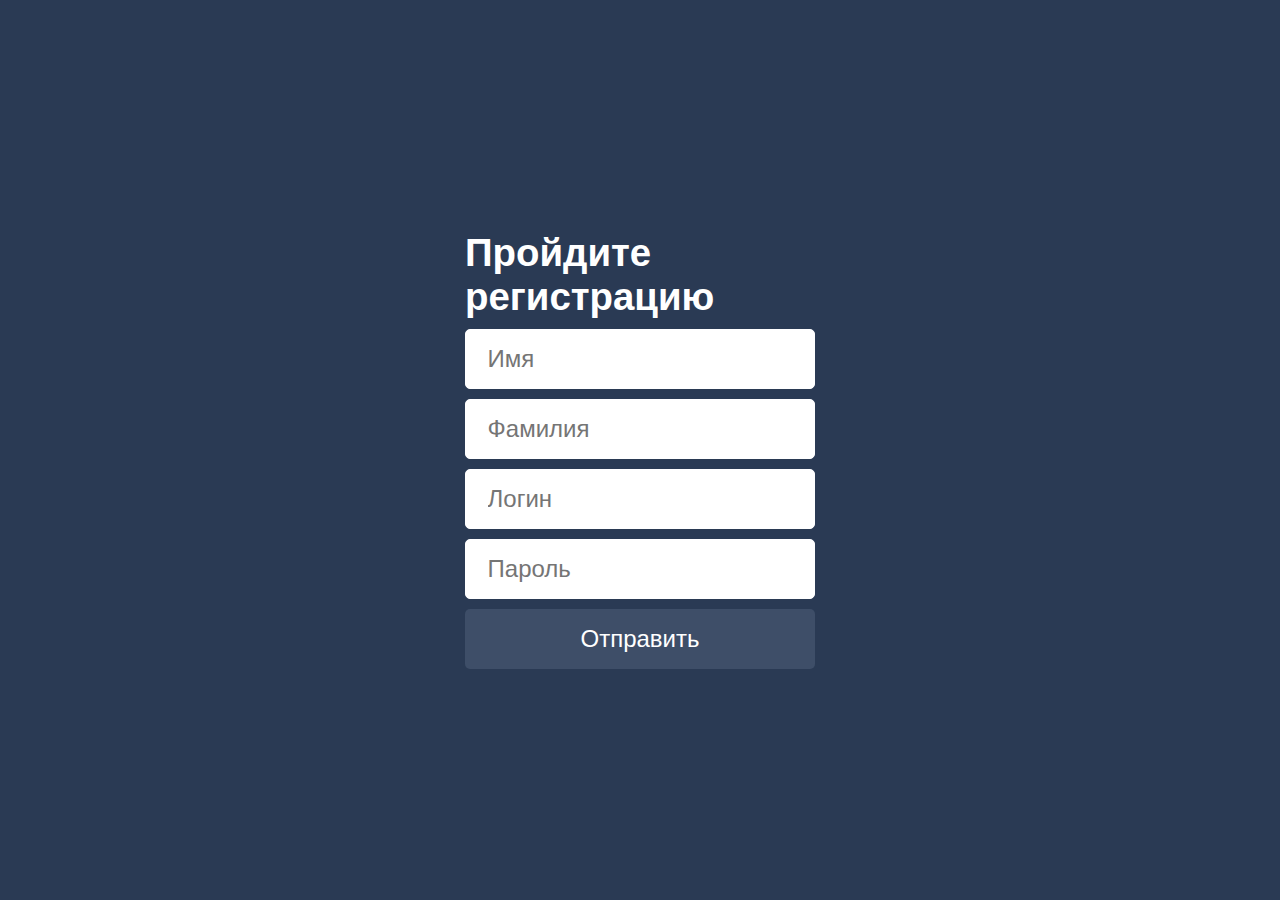
<file: auth/form.html>
<!DOCTYPE html>
<html>
<head>
	<meta charset="UTF-8">
	<meta name="viewport" content="width=device-width, initial-scale=1.0">
	<link rel="stylesheet" type="text/css" href="../css/form.css">
	<script type="text/javascript" src="../js/form.js" defer></script>
	<title>Document</title>
</head>
<body>

	<div class="container">
		
		<form class="form" method="POST" action="connect.php">
			
			<h1>Пройдите<br>регистрацию</h1>

			<input type="text" placeholder="Имя" class="name" name="name">
			
			<input type="text" placeholder="Фамилия" class="surname" name="surname">

			<input type="text" placeholder="Логин" class="login" name="login">

			<input type="text" placeholder="Пароль" class="password" name="password">

			<input type="button" class="submit" value="Отправить">
		
		</form>

		<div class="messageBox">Это сообщение</div>

	</div>

</body>
</html>
</file>
<file: css/form.css>
*{
	box-sizing:border-box;
	user-select:none;
}
body{
	margin:0px;
	font-family:arial;
}
.container{
	background:rgb(42,58, 84);
	width:100vw;
	height:100vh;
	display:flex;
	justify-content:center;
	align-items:center;
}
.form{
	display:flex;
	flex-direction:column;
}
.form h1{
	color:rgb(255,255,255);
	margin:0px 0px 10px 0px;
	font-size:38.4px;
}
.form input[type=text]{
	width:350px;
	height:60px;
	margin-bottom:10px;
	padding:0.9em;
	font-size:24px;
	border-radius:5px;
	border:1px solid #fff;
}
.submit{
	background:rgb(62,78, 104);
	color:rgb(255,255,255);
	width:350px;
	height:60px;
	display:flex;
	justify-content:center;
	align-items:center;
	font-size:24px;
	border-radius:5px;
	border:1px solid #fff;
	border:none;
}
.messageBox{
	background:rgb(255, 0, 0);
	color:rgb(255, 255, 255);
	width:350px;
	height:50px;
	font-size:24px;
	display:flex;
	justify-content:center;
	align-items:center;
	position:fixed;
	top:50px;
	left:calc(50vw - 175px);
	border-radius:5px;
	opacity:0;
}
</file>
